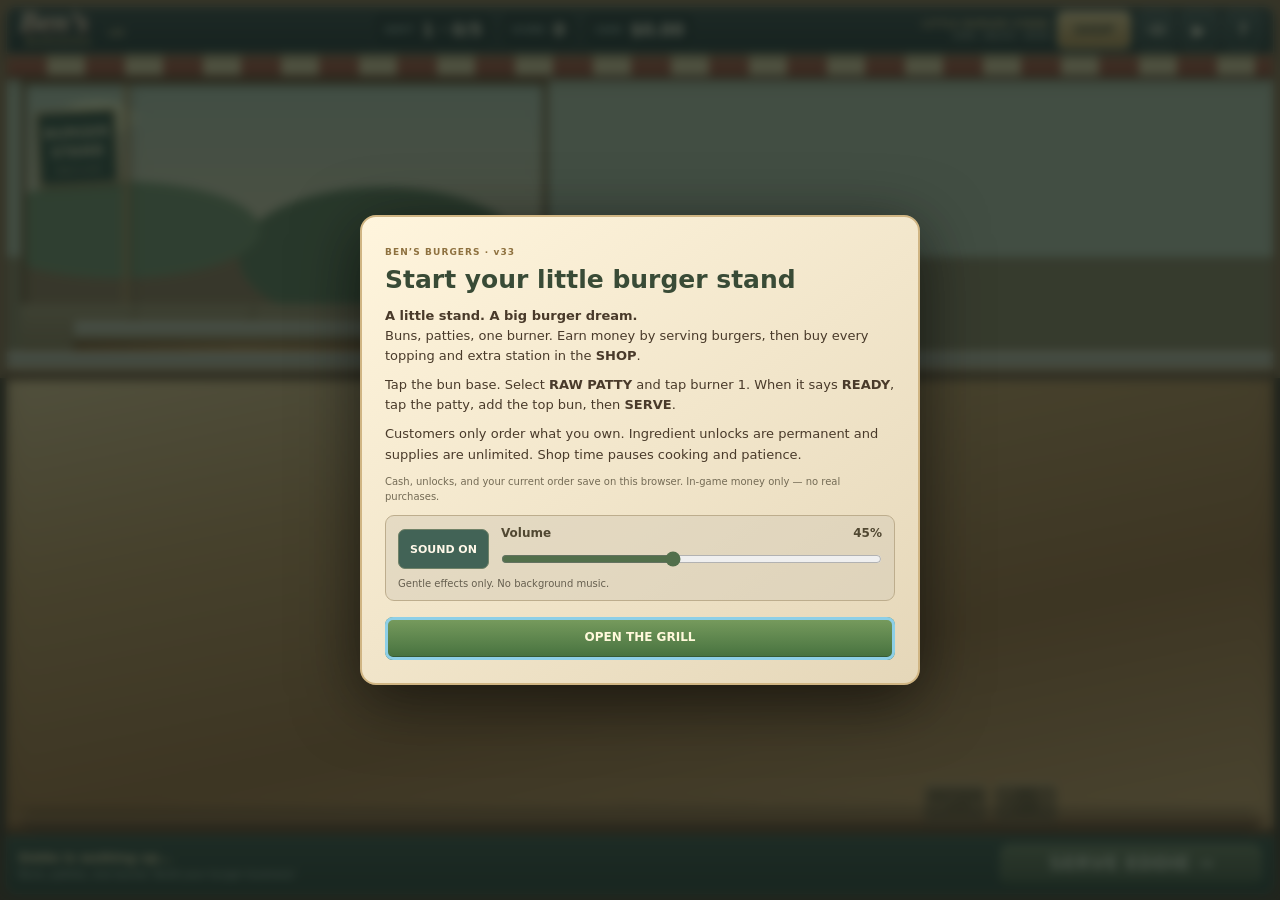
<file: index.html>
<!doctype html>
<html lang="en">
<head>
<meta charset="utf-8">
<meta name="viewport" content="width=device-width,initial-scale=1,viewport-fit=cover">
<meta name="theme-color" content="#242829">
<meta name="apple-mobile-web-app-capable" content="yes">
<title>Ben’s Burgers · 33</title>

<script src="v28-art.js?v=28.0" defer></script>
<script src="v32-art.js?v=32.0" defer></script>
<script src="v32-customers.js?v=32.0" defer></script>
<script src="v27-model.js?v=27.0" defer></script>
<script src="v28-model.js?v=28.0" defer></script>
<script src="v31-model.js?v=31.0" defer></script>
<script src="v32-model.js?v=32.0" defer></script>
<link rel="stylesheet" href="sound-v29.css?v=29.0">
<script src="sound-v29.js?v=29.0" defer></script>
<script src="v32-ui.js?v=32.0" defer></script>

<link rel="stylesheet" href="v32.css?v=32.0">
<link rel="stylesheet" href="v33.css?v=33.0">
</head>
<body>
<main id="app" class="app">
<header class="hud">
 <div class="brand">Ben’s <span>BURGERS</span><small>v33</small></div>
 <div class="stat"><span>SHIFT</span><b id="shift">1 · 0/5</b></div>
 <div class="stat score-stat"><span>SCORE</span><b id="score">0</b></div>
 <div class="stat"><span>CASH</span><b id="money">$0.00</b></div>
 <div class="store"><b id="storeName">CORNER STAND</b><span id="combo">GRILL · STACK · SERVE</span></div>
 <button type="button" id="shopBtn" data-action="shop">SHOP</button>
 <button type="button" id="soundBtn" aria-label="Mute sound effects" aria-pressed="true" title="Mute sound (volume in Pause)"><svg viewBox="0 0 24 24" aria-hidden="true"><path d="M4 9h4l5-4v14l-5-4H4z"/><path class="sound-waves" d="M16 8q4 4 0 8m3-11q7 7 0 14"/><path class="sound-cross" d="m16 9 6 6m0-6-6 6"/></svg></button>
 <button type="button" id="pauseBtn" data-action="pause" aria-label="Pause game">Ⅱ</button>
 <button type="button" data-action="help" aria-label="How to play">?</button>
</header>
<section id="service" class="service" aria-label="Customer and order">
 <div id="customerStage" class="customer-stage"><div class="stand-window" aria-hidden="true"></div><div class="stand-menu" aria-hidden="true"><b>BURGER<br>STAND</b><small>Made to order</small></div><div class="stand-floor" aria-hidden="true"></div><div class="customer-walker">
  <div id="customerArt" class="customer-art" role="img" aria-label="Customer at the counter"></div>
  </div><div class="name-tag"><span class="online-dot"></span><b id="personName">Lou</b></div>
 </div>
 <article class="ticket">
  <div class="ticket-top"><span id="orderNumber">ORDER 01</span><div id="orderTabs" hidden></div><span class="patience-label">PATIENCE <b id="patienceLabel">100%</b></span></div>
  <div class="ticket-main"><div class="meal-picture"><div id="orderBurger"></div><div id="orderSides"></div></div><div class="ticket-copy"><h1 id="recipeName">Hamburger</h1><div id="recipeList" class="recipe-list"></div><p id="orderExtras"></p></div></div>
  <div class="patience-track"><div id="patienceFill"></div></div>
 </article>
</section>
<section class="kitchen" aria-label="Kitchen work surfaces">
 <section class="station griddle-station"><h2><span>01</span> THE GRILL</h2><div id="grills" class="grills"></div><div class="station-note"><span id="burnerLabel">ONE LITTLE GRILL</span><button type="button" data-action="shop" class="add-equipment">+ BURNER</button></div></section>
 <section class="station prep-station"><h2><span>02</span> INGREDIENTS</h2><div id="ingredients" class="ingredients"></div></section>
 <section class="station assembly-station"><h2><span>03</span> SERVING BOARD</h2><div class="board"><div class="paper"></div><div id="builtBurger" class="built-burger"></div><div id="readySides" class="ready-sides"></div></div><div class="build-meta"><span id="buildLabel">Start with a bun base</span><button type="button" data-action="undo" aria-label="Undo last ingredient">UNDO</button></div></section>
 <section class="station sides-station"><h2><span>04</span> SIDES</h2><div class="side-stations"><button type="button" id="friesStation" data-action="fries"><span id="friesMachine" class="machine-art"></span><span id="friesLabel" class="machine-label">ADD FRYER</span><span class="station-progress"></span></button><button type="button" id="drinkStation" data-action="drink"><span id="drinkMachine" class="machine-art"></span><span id="drinkLabel" class="machine-label">ADD DRINKS</span><span class="station-progress"></span></button></div></section>
</section>
<footer class="footer"><div class="instructions"><b id="hint">Start with the bottom bun.</b><span id="status" role="status" aria-live="polite">Welcome!</span></div><button type="button" id="serveBtn" data-action="serve" aria-disabled="true">SERVE LOU →</button></footer>
</main>
<div class="modal" id="modal" role="dialog" aria-modal="true" aria-labelledby="modalTitle">
 <section class="modal-card"><span class="eyebrow">BEN’S BURGERS · v33</span><h2 id="modalTitle">Welcome to Ben’s Burgers</h2><div id="modalText"></div><section class="sound-settings" aria-label="Sound effects settings"><button type="button" id="soundToggle" aria-pressed="true">SOUND ON</button><label for="soundVolume">Volume <output id="soundVolumeValue" for="soundVolume">45%</output></label><input id="soundVolume" type="range" min="0" max="100" step="5" value="45" aria-label="Sound effects volume"><small id="soundNote">Gentle effects only. No background music.</small></section><div class="modal-actions"><button type="button" id="modalPrimary">OPEN THE GRILL</button><button type="button" id="expandBtn" hidden>EXPAND THE DINER</button></div></section>
</div>
<div id="shopModal" class="modal" role="dialog" aria-modal="true" aria-labelledby="shopTitle" hidden>
 <section class="modal-card shop-card">
  <header class="shop-header"><div><span class="eyebrow">GROW YOUR LITTLE DINER</span><h2 id="shopTitle">Upgrade shop</h2></div><button type="button" id="shopClose" aria-label="Close shop">BACK TO GAME ×</button></header>
  <div class="shop-wallet"><span>AVAILABLE CASH <b id="shopCash">$0.00</b></span><span>Earned in the game. No real money.</span></div>
  <p class="shop-pause">Cooking and customer patience are paused while you shop.</p>
  <div id="shopFilters" class="shop-filters" aria-label="Shop categories"></div>
  <p id="shopStatus" class="shop-feedback" role="status" aria-live="polite"></p>
  <div id="shopItems" class="shop-items"></div>
  <p class="shop-footnote">Purchases are permanent on this browser. Buns and patties are always free to use. New ingredients appear on future orders; existing tickets do not change. Clear browser data to start over.</p>
 </section>
</div>
<noscript>This game needs JavaScript enabled.</noscript>
</body>
</html>
</file>
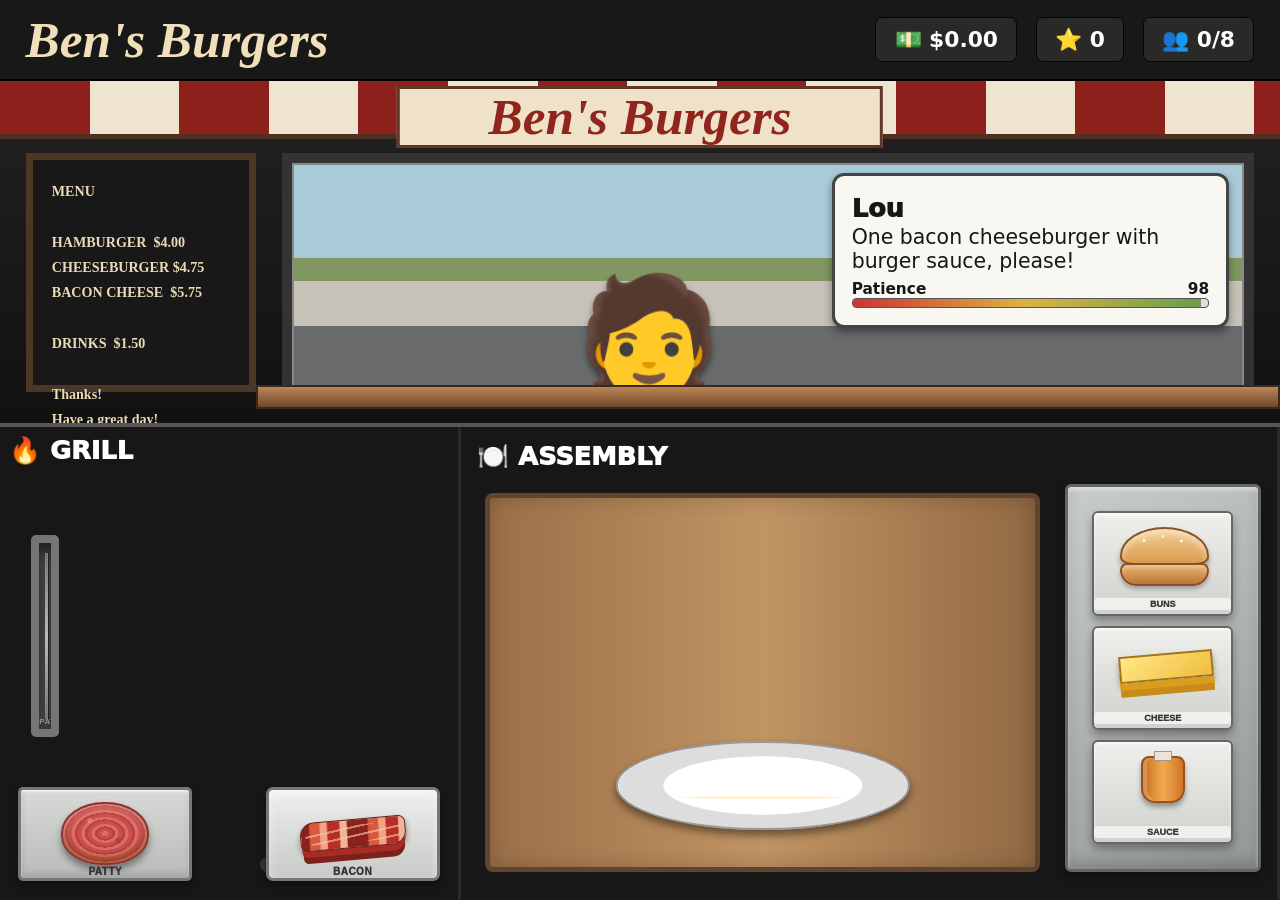
<file: index-v13.html>
<!doctype html><html><head><meta charset="utf-8"><meta name="viewport" content="width=device-width,initial-scale=1,viewport-fit=cover,user-scalable=no,maximum-scale=1"><meta name="theme-color" content="#111111"><meta name="apple-mobile-web-app-capable" content="yes"><meta name="mobile-web-app-capable" content="yes"><meta name="apple-mobile-web-app-status-bar-style" content="black-translucent"><meta name="apple-mobile-web-app-title" content="Ben's Burgers"><title>Ben's Burgers</title><link rel="stylesheet" href="style.css?v=13"><style>html,body{width:100%;height:100%;margin:0;padding:0;overflow:hidden;overscroll-behavior:none;background:#111}body{position:fixed;inset:0;-webkit-user-select:none;user-select:none;-webkit-touch-callout:none}#game{width:100vw!important;height:100dvh!important;max-width:none!important;margin:0!important;position:fixed!important;inset:0!important;padding-left:env(safe-area-inset-left);padding-right:env(safe-area-inset-right);padding-bottom:env(safe-area-inset-bottom)}@supports(height:100svh){#game{height:100svh!important}}@media(orientation:landscape){#game{height:100dvh!important}}</style></head><body><div id="rotate">📱↻<br><br>Turn your phone sideways to play<br><b>Ben's Burgers</b></div><div id="game"><div class="top"><div class="logo">Ben's Burgers</div><div class="stat">💵 $<span id="money">0.00</span></div><div class="stat">⭐ <span id="score">0</span></div><div class="stat">👥 <span id="served">0</span>/8</div></div><div class="scene"><div class="awning"></div><div class="sign">Ben's Burgers</div><div class="menu">MENU<br><br>HAMBURGER&nbsp; $4.00<br>CHEESEBURGER $4.75<br>BACON CHEESE&nbsp; $5.75<br><br>DRINKS&nbsp; $1.50<br><br>Thanks!<br>Have a great day!</div><div class="window"></div><div class="customer" id="cust" role="button" aria-label="Serve customer">🧑</div><div class="counterledge"></div><div class="bubble"><div class="name" id="name">Lou</div><div class="order" id="order">One cheeseburger, please!</div><div class="patrow"><span>Patience</span><span id="patnum">100</span></div><div class="pat"><div id="patbar"></div></div></div></div><div class="kitchen"><div class="station"><div class="label">🔥 GRILL</div><button class="grill" id="grill" aria-label="Hot grill"><span id="grillPatty" class="grillPatty spritePatty" style="display:none"></span></button><button class="rawbin" id="raw" aria-label="Raw burger patty"></button><div class="lights"><i id="lraw" class="light red"></i><i id="lcook" class="light yellow"></i><i id="lready" class="light green"></i></div></div><div class="station prepStation"><div class="label">🍽️ ASSEMBLY</div><div class="board"><div class="plate"></div><button id="plateBun" class="plateBun" aria-label="Bottom bun on plate"></button><div id="layers"></div></div><div class="foodShelf"><button class="foodItem" id="bun" aria-label="Bun"><span class="foodLabel">BUNS</span></button><button class="foodItem" id="cheese" aria-label="Cheese"><span class="foodLabel">CHEESE</span></button></div></div></div><div class="msg" id="msg"></div></div><script src="game.js?v=10"></script><script src="upgrade-v13.js?v=13"></script></body></html>
</file>
<file: sound-v29.css>
/* Audio controls stay compact; volume lives in the existing pause/help dialog. */
#soundBtn{display:grid;place-items:center;flex:0 0 34px;min-width:30px;padding:3px 6px}
#soundBtn svg{width:20px;height:20px;fill:none;stroke:currentColor;stroke-width:1.8;stroke-linecap:round;stroke-linejoin:round}
#soundBtn .sound-cross{display:none}
#soundBtn[data-muted=true]{color:#aab7b9}
#soundBtn[data-muted=true] .sound-cross{display:block}
#soundBtn[data-muted=true] .sound-waves{display:none}
.sound-settings{display:grid;grid-template-columns:auto 1fr;gap:5px 12px;align-items:center;padding:10px 12px;margin-top:10px;background:#d8cfba88;border:1px solid #bdad8d;border-radius:9px}
.sound-settings>button{grid-row:1/3;min-height:40px;padding:7px 11px;border:1px solid #708268;border-radius:7px;background:#426356;color:#fff8e9;font-size:11px;font-weight:900}
.sound-settings>button[aria-pressed=false]{background:#59615d}
.sound-settings label{display:flex;justify-content:space-between;font-size:12px;font-weight:700;color:#514832}
.sound-settings input{width:100%;height:28px;min-width:0;margin:0;accent-color:#526f4b;cursor:pointer;touch-action:pan-y}
.sound-settings small{grid-column:1/-1;color:#665f4f;font-size:10px;line-height:1.25}
@media(max-width:450px) and (orientation:portrait){.hud{gap:4px;padding:3px 6px}.brand{min-width:65px;font-size:20px}.brand>small{display:none!important}.hud .stat{padding:2px 4px}.hud .stat>b{font-size:12px}.hud .stat>span{font-size:7px}.hud>button{min-width:27px}#soundBtn{flex-basis:29px;min-width:27px;padding:2px}#soundBtn svg{width:18px;height:18px}#shopBtn{min-width:39px;padding:2px 5px;font-size:9px}}
@media(max-height:380px) and (orientation:landscape){.sound-settings{padding:6px 9px;margin-top:6px;gap:3px 9px}.sound-settings>button{min-height:32px}.sound-settings small{font-size:9px}.sound-settings input{height:24px}#soundBtn{flex-basis:30px}}
</file>
<file: v32.css>
/* A small, illustrated burger stand. One stylesheet, not a stack of layout hotfixes. */
*{box-sizing:border-box}html,body{margin:0;width:100%;min-height:100%;background:#251d18;color:#fff4dc;font-family:'Trebuchet MS',system-ui,sans-serif}html{-webkit-text-size-adjust:100%}body{overflow:hidden}button{font:inherit;color:inherit;cursor:pointer;touch-action:manipulation;-webkit-tap-highlight-color:transparent}button>*{pointer-events:none}button:focus-visible{outline:3px solid #8dcfe7;outline-offset:-3px}button:active{filter:brightness(1.12)}svg{display:block;overflow:visible}.food-art>svg,.built-burger>svg,#orderBurger>svg,.chip-food>svg,.side-icon>svg,.ready-sides>span>svg,.machine-art>svg,.shop-art>svg,.counter-cash>svg{width:100%;height:100%}svg svg{overflow:hidden}[hidden]{display:none!important}h1,h2,p{margin:0}
.app{--gap:7px;width:100%;height:var(--app-height,100dvh);padding:max(6px,var(--safe-top,env(safe-area-inset-top))) max(7px,var(--safe-right,env(safe-area-inset-right))) max(6px,var(--safe-bottom,env(safe-area-inset-bottom))) max(7px,var(--safe-left,env(safe-area-inset-left)));display:grid;grid-template-rows:48px minmax(0,.43fr) minmax(0,.57fr) 54px;gap:var(--gap);background:radial-gradient(ellipse at 20% 0,#bd926b 0,transparent 55%),repeating-linear-gradient(89deg,#fff1 0 1px,transparent 2px 60px),linear-gradient(#805a39,#5c3924 60%,#402b20);isolation:isolate}
.hud{display:flex;align-items:center;gap:8px;min-width:0;padding:4px 12px;background:linear-gradient(#303d3e,#19292c);border:1px solid #b7a582;border-radius:11px;box-shadow:0 4px 8px #130d0980;z-index:5}.brand{flex:1;min-width:90px;font:italic 700 30px/.75 Georgia;color:#ffefd0;text-shadow:1px 2px #89372d;white-space:nowrap}.brand>span{display:block;font:900 9px/1.7 system-ui;letter-spacing:.3em;margin:3px 0 0 7px;color:#dfb76d;text-shadow:none}.brand>small{font:700 8px system-ui;position:absolute;left:108px;top:29px;color:#e2c78c;text-shadow:none}.stat{background:#172528aa;border:1px solid #8b958850;border-radius:7px;padding:5px 10px;display:flex;align-items:center;gap:8px;align-self:stretch;white-space:nowrap}.stat span{font:800 8px system-ui;letter-spacing:.08em;color:#b8cbc2}.stat b{font:800 17px system-ui}.store{display:flex;flex-direction:column;gap:3px;flex:1;text-align:right;font:800 9px system-ui;color:#eccb87;letter-spacing:.07em}.store span{font:500 8px system-ui;color:#d2d4be;letter-spacing:0}.hud>button{align-self:stretch;border:1px solid #899691;border-radius:7px;background:linear-gradient(#415353,#243536);min-width:36px;padding:3px 8px;font-weight:900;font-size:17px}#shopBtn{background:linear-gradient(#f2d292,#b98c49);color:#2b3029;box-shadow:inset 0 1px #fff9;border-color:#f8dfab;font-size:12px;letter-spacing:.04em;padding:3px 16px}
/* The awning and exterior belong to a stand, not the late-game diner. */
.service{position:relative;display:grid;grid-template-columns:minmax(0,.43fr) minmax(0,.57fr);gap:12px;min-height:0;min-width:0;padding:25px 14px 10px;background:radial-gradient(ellipse at 28% 15%,#fff4ca50,transparent 45%),linear-gradient(90deg,#b79a76,#aa8a62);border:3px solid #513d28;border-bottom-width:9px;border-radius:7px 7px 0 0;box-shadow:inset 0 4px 10px #44281980,0 4px 0 #c69c63;overflow:hidden}.service:before{content:'';position:absolute;left:0;right:0;top:0;height:22px;background:repeating-linear-gradient(90deg,#a94634 0 40px,#f1ddac 40px 78px);box-shadow:inset 0 7px 7px #ffdc8c55,inset 0 -4px 4px #633b2160,0 5px 9px #533b2355;border-bottom:3px solid #693c25;z-index:7}.service:after{content:'';position:absolute;left:0;right:0;bottom:0;height:11px;background:linear-gradient(#fff1cf,#b4b5a5 43%,#6e776e 50%,#d6d2b9 62%,#656453);box-shadow:0 -2px 4px #593b2244;z-index:7;pointer-events:none}.customer-stage{position:relative;min-width:0;min-height:0;overflow:hidden;isolation:isolate}.stand-window{position:absolute;left:0;top:0;bottom:10%;width:100%;border:5px solid #6d4d2e;background:radial-gradient(ellipse at 14% 14%,#edf3c7 0 5%,transparent 7%),radial-gradient(ellipse at 18% 60%,#75926b 0 23%,transparent 24%),radial-gradient(ellipse at 69% 71%,#5b7755 0 28%,transparent 29%),linear-gradient(#b6c8b3,#d7cfad 56%,#917555 57%);box-shadow:inset 0 3px 6px #4c4f3550,0 1px #e5cb92}.stand-window:before{content:'';position:absolute;top:0;bottom:0;left:19%;width:5px;background:linear-gradient(90deg,#ad8551,#dbb374,#5b3c23);box-shadow:4px 0 9px #49322144}.stand-menu{position:absolute;left:3%;top:11%;border:3px solid #cda469;padding:9px 5px;background:#28453b;transform:rotate(-3deg);text-align:center;box-shadow:0 3px 5px #27190a60;z-index:1}.stand-menu b{font:800 clamp(9px,1.05vw,16px)/1.1 system-ui;letter-spacing:.04em;color:#efdfb8}.stand-menu small{display:block;font:italic 8px Georgia;margin-top:5px;color:#dbc69a}.stand-floor{position:absolute;left:0;right:0;bottom:0;height:20%;background:repeating-linear-gradient(100deg,#d6c49933 0 21%,#8d694722 21% 22%),linear-gradient(#9d8b68,#77603d)}.customer-walker{position:absolute;z-index:3;will-change:transform;transform-origin:50% 100%}.customer-art{width:100%;height:100%;overflow:visible}.customer-rig{width:100%;height:100%;overflow:visible}.customer-counter{position:absolute;bottom:0;z-index:4;left:0;right:0;background:repeating-linear-gradient(90deg,#47341d1a 0 2px,transparent 3px 49px),linear-gradient(95deg,#8b5c2f,#b78247 35%,#8a572b);border-top:9px solid #d8c8a3;box-shadow:inset 0 3px #655d45,inset 0 8px 12px #6442214d,0 -2px 6px #623c2560;pointer-events:none}.customer-counter:before{content:'';position:absolute;left:0;right:0;top:-15px;height:8px;background:linear-gradient(#ede4cc,#a4aaa0 80%,#60665b);border-top:1px solid #ffffe0;transform:skewX(-9deg)}.name-tag{position:absolute;z-index:6;bottom:10px;left:57%;transform:translateX(-50%);border:1px solid #b9c8a280;background:#23453bdd;border-radius:20px;padding:4px 12px;display:flex;align-items:center;gap:5px;font-size:11px;white-space:nowrap;box-shadow:0 2px 4px #41271640}.online-dot{width:5px;height:5px;border-radius:50%;background:#cbe2a3}.customer-foreground{position:absolute;z-index:6;pointer-events:none}.counter-cash{position:absolute;z-index:7;pointer-events:none;width:42px;height:22px;filter:drop-shadow(0 2px 1px #27392680)}.counter-cash b{position:absolute;top:-17px;width:80px;left:-19px;text-align:center;font:bold 11px system-ui;color:#f6f5bd;text-shadow:0 1px 3px #294128}
.ticket{position:relative;min-width:0;min-height:0;display:grid;grid-template-rows:18px minmax(0,1fr) 5px;gap:5px;padding:9px 12px 8px;border:2px solid #ccb083;border-radius:13px;background:linear-gradient(125deg,#fffdf1,#f3e7c8);color:#49382a;box-shadow:0 4px 0 #957348,0 7px 12px #523b2355;transition:opacity .25s,transform .25s}.ticket:before{content:'';position:absolute;left:-12px;top:50%;border-right:12px solid #fbf4df;border-top:10px solid transparent;border-bottom:10px solid transparent}.ticket-top{display:flex;justify-content:space-between;gap:5px;align-items:center;font:800 8px system-ui;letter-spacing:.06em;color:#7f684a}.patience-label{white-space:nowrap}.ticket-main{display:grid;grid-template-columns:minmax(0,.43fr) minmax(0,.57fr);gap:10px;align-items:center;min-height:0}.meal-picture{min-height:0;height:100%;width:100%;display:flex;align-items:center;justify-content:center}.meal-picture>#orderBurger{height:100%;width:70%;min-width:0;filter:drop-shadow(0 3px 2px #ac7a4130)}#orderSides{width:30%;display:flex;align-items:flex-end;height:85%;padding-bottom:8%}.side-icon{display:block;flex:1;min-width:0;height:80%}.ticket-copy{min-width:0}.ticket-copy h1{font-size:clamp(13px,1.45vw,23px);line-height:1.1;margin-bottom:6px}.recipe-list{display:flex;gap:3px;flex-wrap:wrap}.recipe-chip{display:inline-flex;align-items:center;gap:4px;border:1px solid #d6c4a4;border-radius:5px;background:#ecdfbd50;padding:2px 5px;font-size:clamp(8px,.78vw,12px);white-space:nowrap}.chip-food{display:inline-block;width:25px;height:18px}.recipe-chip.added{background:#cbdcab;border-color:#b2c78f;color:#44623d}.ticket-copy p{font-size:clamp(8px,.9vw,12px);color:#8b613b;font-weight:700;margin-top:6px}.patience-track{height:5px;background:#c8b895;border-radius:8px;overflow:hidden}.patience-track>div{height:100%;border-radius:inherit}#orderTabs{display:flex;gap:3px}#orderTabs>button{border:1px solid #bda582;color:#644928;background:#e8d8b1;border-radius:4px;padding:3px 5px;font-size:9px}#orderTabs>button.chosen{background:#42704c;color:#fff6d8}.service.arriving .ticket{opacity:0;transform:translateX(8px)}.service.departing .ticket{opacity:.5}.walking .name-tag,.departing .name-tag{opacity:0}
/* Equipment: food, griddle and working surface remain independent interactive layers. */
.kitchen{display:grid;grid-template-columns:minmax(0,.31fr) minmax(0,.40fr) minmax(0,.29fr);grid-template-rows:minmax(0,1fr) 47px;gap:7px;min-width:0;min-height:0;padding:6px 7px 10px;border:2px solid #d5c098;border-bottom:7px solid #72451e;border-radius:6px;background:repeating-linear-gradient(2deg,#fff1 0 1px,transparent 2px 10px),linear-gradient(110deg,#c69958,#b17838 56%,#e1b778);box-shadow:inset 0 2px #f7dfab,0 4px 8px #301a1260}.station{position:relative;display:grid;grid-template-rows:24px minmax(0,1fr);min-width:0;min-height:0;border:1px solid #c7c8b4;border-radius:7px;background:linear-gradient(130deg,#aaa99a,#5b6662);box-shadow:inset 0 1px #eeebd2,0 3px #5b6157;overflow:hidden}.station h2{display:flex;align-items:center;gap:6px;background:linear-gradient(#3e5051,#263c3e);color:#faefd2;font-size:clamp(8px,.95vw,13px);letter-spacing:.08em;padding:4px 8px;border-bottom:1px solid #788d7e;white-space:nowrap}.station h2>span{color:#e6bc73;font-size:8px}.griddle-station{grid-column:1;grid-row:1/3;grid-template-rows:24px minmax(0,1fr) 28px}.grills{position:relative;display:grid;grid-template-columns:repeat(2,minmax(0,1fr));grid-template-rows:repeat(2,minmax(0,1fr));gap:4px;min-height:0;margin:3px;background:linear-gradient(160deg,#37332f,#2b2d29);isolation:isolate;padding:12% 5% 12%;border-radius:5px;border:1px solid #595c52;box-shadow:inset 0 0 6px #000}.grills:before{content:'';position:absolute;inset:0;z-index:-1;background-image:var(--grill-image);background-size:100% 100%;background-repeat:no-repeat}.grills[data-count="1"]{grid-template-columns:1fr;grid-template-rows:1fr}.grills[data-count="2"]{grid-template-columns:1fr 1fr;grid-template-rows:1fr}.grill{position:relative;min-width:0;min-height:0;padding:0;border:1px solid #e0c78814;background:transparent;border-radius:7px;display:block}.grill[data-stage=locked]{display:none}.grill-art{position:absolute;inset:0 4% 19%;filter:drop-shadow(0 4px 3px #0009)}.grill-status{position:absolute;bottom:8px;left:2px;right:2px;text-align:center;font:900 clamp(7px,.82vw,12px)/1 system-ui;text-shadow:0 2px 2px #000;color:#fff0c8;white-space:nowrap}.progress{position:absolute;bottom:2px;height:4px;background:#182525c0;left:6px;right:6px;border:1px solid #77807199;border-radius:7px;overflow:hidden}.progress i{height:100%;background:#e0b757;display:block}.grill.place{box-shadow:inset 0 0 0 2px #78c3d2;background:#81bec329}.grill[data-stage=ready]{box-shadow:inset 0 0 0 2px #a7ce70,0 0 8px #91c85666}.grill[data-stage=ready] .grill-status{color:#d7f794}.grill[data-stage=ready] .progress i{background:#98c965}.grill[data-stage=burned] .grill-status{color:#ffae89}.grill[data-stage=burned]{border-color:#c56040}.grill[data-stage=cooking] .grill-art:after{content:'';position:absolute;left:45%;top:20%;width:18%;height:45%;border-radius:50%;background:linear-gradient(transparent,#ffffed40,transparent);filter:blur(5px);animation:steam 1.7s ease-out infinite}.station-note{display:flex;justify-content:space-between;align-items:center;padding:2px 6px;font:700 7px system-ui;letter-spacing:.03em;background:#304345;color:#dce2cc;gap:2px}.add-equipment{border:1px solid #bda273;border-radius:4px;background:#d6ba7f;color:#363529;font:900 8px system-ui;padding:4px 6px;min-height:22px}.prep-station{grid-column:2;grid-row:1}.ingredients{display:grid;grid-template-columns:repeat(var(--cols,3),minmax(0,1fr));grid-template-rows:repeat(var(--rows,1),minmax(0,1fr));align-content:stretch;gap:7px;padding:8px;background:linear-gradient(145deg,#d9d9c6,#838f84 35%,#a1a99a 65%,#56685f);min-height:0}.ingredients>button{min-width:0;min-height:0;position:relative;padding:0;background:linear-gradient(125deg,#b7bca9,#dce0c9 9%,#546252 11%,#22372b 21%,#30472e 65%,#788372 94%,#cbd0b6 96%);border:2px solid #d4d4bb;border-radius:8px;box-shadow:inset 0 5px 8px #122317b3,0 3px #465448;overflow:hidden}.ingredients>button:before{content:'';position:absolute;left:9%;right:9%;top:12%;bottom:24%;border-radius:5px;background:linear-gradient(#e0d6b100,#e3e4bd20);box-shadow:inset 2px 0 4px #26322140;transform:perspective(150px) rotateX(16deg)}.food-art{position:absolute;inset:9% 3% 25%;filter:drop-shadow(1px 5px 3px #1322138c)}.tray-label{position:absolute;bottom:3px;left:3px;right:3px;background:linear-gradient(#304344,#182d2f);border:1px solid #92a08c90;border-radius:5px;padding:4px 1px;text-align:center;font:900 clamp(7px,.8vw,12px)/1.1 system-ui;white-space:normal;min-height:19px}.ingredients>button.suggested{border-color:#f9d886;box-shadow:inset 0 0 0 1px #f9d886,0 3px #665522,0 0 9px #ffe4a860}.ingredients>button.selected{border-color:#8cdeea;box-shadow:0 0 8px #8cdeea88}.ingredients>button.selected .tray-label{background:#2d6471}.assembly-station{grid-column:3;grid-row:1/3;grid-template-rows:24px minmax(0,1fr) 26px;background:#b48147;border-color:#edcc93}.board{min-height:0;position:relative;margin:6px;border-radius:6px;background:repeating-linear-gradient(4deg,#76421518 0 1px,transparent 1px 9px),linear-gradient(125deg,#e9c17d,#c28e4a 50%,#e5b66e);border:2px solid #eac786;border-bottom:5px solid #9b642e;border-radius:6px;box-shadow:inset 0 2px #ffe7b3,0 3px 5px #55361f66;overflow:hidden}.paper{position:absolute;inset:43% 7% 8%;background:conic-gradient(#f4e7c7 25%,#cb6650 0 50%,#f4e7c7 0 75%,#cb6650 0) 0 0/20px 20px;border:1px solid #f6e4bf;transform:perspective(400px) rotateX(21deg) rotate(-3deg);box-shadow:0 3px 4px #56322170}.built-burger{position:absolute;inset:0 2% 7%;filter:drop-shadow(0 3px 2px #68411c30)}.ready-sides{position:absolute;right:1%;bottom:7%;width:37%;height:47%;display:flex;align-items:flex-end}.ready-sides>span{width:50%;height:100%}.build-meta{display:flex;gap:4px;align-items:center;justify-content:space-between;padding:2px 6px;background:#59452f;color:#f5deb0;font-size:8px}.build-meta button{border:1px solid #acb39c;border-radius:4px;background:#3a5149;font-size:8px;padding:3px 7px;min-height:22px}.sides-station{grid-column:2;grid-row:2;border:0;background:transparent;box-shadow:none;display:block;overflow:visible}.sides-station>h2{display:none}.side-stations{display:flex;height:100%;gap:7px}.side-stations>button{flex:1;position:relative;min-width:0;display:flex;align-items:center;justify-content:center;gap:5px;border:1px solid #c3c4ab;border-bottom:3px solid #47584b;border-radius:6px;background:linear-gradient(140deg,#a9afa0,#5a6d62);padding:2px 5px}.machine-art{width:42px;height:100%;flex:none}.machine-label{font:800 8px/1.1 system-ui;text-align:center;color:#fff0c9}.side-stations>button[data-state=locked]{border:1px dashed #d4b982;background:#634b3299;color:#ebd7aa}.side-stations>button[data-state=locked] .machine-art{display:none}.side-stations>button[data-state=locked]:before{content:'+';font:300 19px system-ui;color:#efcf94}.side-stations>button[data-state=ready]{background:linear-gradient(#799660,#3f6846);border-color:#bedd8c}.station-progress{position:absolute;left:3px;bottom:2px;height:2px;width:var(--fill,0);max-width:calc(100% - 6px);background:#bde89e}
.footer{min-width:0;min-height:0;display:flex;align-items:center;gap:9px;padding:5px 7px;border-radius:8px;background:linear-gradient(#334b46,#213730);border:1px solid #a1ab8c;box-shadow:0 3px #263426,0 5px 8px #30261660;z-index:10}.instructions{flex:1;min-width:0;display:flex;flex-direction:column;gap:4px}.instructions>b{font-size:clamp(9px,1vw,14px);line-height:1.2;color:#f5dfac}.instructions>span{font-size:clamp(8px,.8vw,11px);line-height:1.1;color:#bed0be}.instructions>span.error{color:#ffbd98}#serveBtn{align-self:stretch;width:clamp(130px,23%,260px);flex:none;background:linear-gradient(#657556,#42533d);border:1px solid #99a176;border-bottom:4px solid #31452f;border-radius:8px;font:900 clamp(11px,1.5vw,20px) system-ui;color:#dae0c7;text-shadow:0 1px #273d2e;box-shadow:inset 0 1px #d8e1ad66}#serveBtn.ready{background:linear-gradient(#a6c967,#579140);color:#fffce1;border-color:#d8e993;box-shadow:inset 0 1px #f3ffd0,0 0 11px #b5d26844}
/* The same gameplay can grow beyond the starter stand. */
.app[data-tier="2"] .service,.app[data-tier="3"] .service{background:linear-gradient(#b29569,#65503d);border-color:#a8926b}.app[data-tier="2"] .service:before,.app[data-tier="3"] .service:before{background:radial-gradient(ellipse,#ffdda9,transparent 15%) 0 0/100px 40px,linear-gradient(#533324,#a17041)}.app[data-tier="2"] .kitchen,.app[data-tier="3"] .kitchen{background:linear-gradient(140deg,#cecfbd,#8f9c91 45%,#c3c9b6);border-color:#c8cbb6;border-bottom-color:#607468}
.modal{position:fixed;inset:0;z-index:100;display:grid;place-items:center;padding:12px;background:#16221cba;backdrop-filter:blur(5px);overflow:auto}.modal-card{width:min(560px,100%);max-height:calc(var(--app-height,100dvh) - 24px);overflow:auto;background:linear-gradient(145deg,#fff5dd,#e5d7b9);color:#493a2a;border:2px solid #d0b583;border-radius:16px;padding:23px;box-shadow:0 15px 65px #0009}.eyebrow{font:800 9px system-ui;letter-spacing:.12em;color:#8e713f}.modal-card h2{font:800 25px/1.12 system-ui;color:#394b36;margin:7px 0 12px}.modal-card p{font:13px/1.55 system-ui;margin:9px 0}.modal-actions{display:flex;gap:8px;flex-wrap:wrap;margin-top:16px}.modal-actions button{flex:1;padding:12px 16px;border:1px solid #789264;border-bottom:4px solid #355a36;border-radius:8px;background:linear-gradient(#789c5e,#487340);color:#fff9db;font:900 12px system-ui;min-height:42px}.modal-actions button+button{background:linear-gradient(#e0c084,#b38c4e);color:#453822;border-color:#b88e4d}.save-note{font-size:10px!important;color:#746b55}.shop-card{width:min(820px,100%);height:calc(var(--app-height,100dvh) - 28px);display:flex;flex-direction:column;gap:9px;overflow:hidden;padding:16px}.shop-header{display:flex;align-items:center;justify-content:space-between;gap:8px;flex:none}.shop-header h2{margin:3px 0;font-size:25px}.shop-header>button{padding:9px;border:1px solid #7c9682;border-radius:8px;background:#35564b;color:#fff7d9;font:900 10px system-ui;min-height:36px}.shop-wallet{flex:none;display:flex;gap:10px;align-items:center;justify-content:space-between;padding:8px 12px;border-radius:8px;background:#344c40;color:#f6dfb0;font:800 10px system-ui}.shop-wallet b{font-size:20px;margin-left:7px}.shop-pause,.shop-feedback,.shop-footnote{margin:0!important;flex:none;font-size:11px!important;line-height:1.2!important}.shop-footnote{font-size:9px!important}.shop-filters{display:flex;flex:none;gap:4px;flex-wrap:wrap}.shop-filters>button{min-height:32px;padding:6px 10px;border:1px solid #b79e6c;background:#e5d7b3;color:#625239;border-radius:6px;font:800 11px system-ui}.shop-filters>button[aria-pressed=true]{background:#557749;color:#fff4d6}.shop-items{display:grid;grid-template-columns:1fr 1fr;gap:8px;overflow-y:auto;min-height:0;overscroll-behavior:contain;padding:3px;align-content:start}.shop-item{display:grid;grid-template-columns:62px minmax(0,1fr);gap:6px 10px;padding:11px;border:1px solid #bdaf8d;background:#fff8e7;border-radius:9px;min-width:0}.shop-art{grid-row:1/3;height:72px;width:62px;display:grid;place-items:center;align-self:center}.shop-copy small{font:800 8px system-ui;color:#9b845b;letter-spacing:.05em}.shop-copy h3{margin:2px 0;font-size:15px;color:#3a4932}.shop-copy p{font-size:11px;margin:4px 0;line-height:1.2}.purchase-reason{font-size:10px;color:#80765d}.shop-item>button{grid-column:2;min-height:33px;border-radius:6px;background:linear-gradient(#87a766,#577f40);color:#fffce5;border:1px solid #6f8d50;font:900 12px system-ui;padding:6px}.shop-item>button:disabled{background:#ddd8c8;color:#858171;border-color:#c8bea2}.shop-item.owned{background:#eef0dc}.equipment-icon{font-size:37px;color:#697d5b}
.paused *{animation-play-state:paused!important}@keyframes steam{from{transform:translateY(10px);opacity:0}35%{opacity:.55}to{transform:translateY(-16px);opacity:0}}
@media(orientation:portrait){body{overflow:auto}.app{height:max(784px,var(--app-height,100dvh));min-height:784px;grid-template-rows:48px minmax(0,.31fr) minmax(0,.69fr) 60px;--gap:8px}.hud{padding:4px 6px;gap:4px}.brand{font-size:23px;min-width:72px}.brand>span{font-size:7px}.brand>small{display:none}.stat{flex-direction:column;justify-content:center;gap:0;padding:3px 5px}.stat b{font-size:12px}.stat span{font-size:7px}.score-stat,.store{display:none}.hud>button{min-width:29px;font-size:15px;padding:2px 5px}#shopBtn{min-width:42px;padding:3px 7px;font-size:10px}#soundBtn{flex-basis:29px;min-width:29px;padding:2px}.service{grid-template-columns:minmax(0,.43fr) minmax(0,.57fr);gap:7px;padding:27px 6px 9px}.ticket{padding:7px 7px 6px;grid-template-rows:15px minmax(0,1fr) 5px;gap:3px}.ticket-top{font-size:6px}.ticket-main{grid-template-columns:1fr;grid-template-rows:minmax(0,1fr) auto;gap:3px}.meal-picture{height:88px;max-height:100%;max-width:158px;justify-self:center}.meal-picture>#orderBurger{width:76%;height:100%}#orderSides{width:24%;height:82%}.ticket-copy h1{font-size:14px;margin-bottom:4px}.recipe-chip{font-size:7px;padding:1px 3px;gap:2px}.chip-food{width:18px;height:13px}.ticket-copy p{font-size:8px;margin-top:4px}.kitchen{grid-template-columns:minmax(0,1fr) minmax(0,1fr);grid-template-rows:196px minmax(0,1fr) 43px;padding:5px 5px 9px;gap:6px}.griddle-station{grid-column:1;grid-row:1;grid-template-rows:22px minmax(0,1fr) 25px}.assembly-station{grid-column:2;grid-row:1;grid-template-rows:22px minmax(0,1fr) 25px}.prep-station{grid-column:1/3;grid-row:2;grid-template-rows:22px minmax(0,1fr)}.sides-station{grid-column:1/3;grid-row:3}.station h2{font-size:9px;padding:3px 6px;gap:3px}.ingredients{gap:6px;padding:6px}.tray-label{font-size:8px;padding:3px}.food-art{inset:3% 3% 22%}.ingredients[data-count="3"] .food-art{inset:1% 4% 23%}.board{margin:4px}.grill-status{font-size:8px}.machine-label{font-size:9px}.footer{position:sticky;bottom:max(3px,env(safe-area-inset-bottom));min-height:56px;height:60px}.instructions>b{font-size:10px}.instructions>span{font-size:8px}#serveBtn{width:125px;font-size:12px}.shop-items{grid-template-columns:1fr}.shop-card{padding:12px;gap:7px}.shop-wallet{flex-wrap:wrap;font-size:9px}.shop-filters>button{font-size:10px;padding:5px 6px}.shop-item{grid-template-columns:57px minmax(0,1fr) 77px;align-items:center}.shop-art{grid-row:1;width:57px;height:60px}.shop-item>button{grid-column:3;grid-row:1;font-size:11px;min-height:39px}.shop-header h2{font-size:22px}.shop-copy h3{font-size:13px}#orderTabs{position:absolute;top:-20px;left:0;right:0}#orderTabs>button{font-size:7px;padding:2px 3px}.sound-settings{padding:8px;margin-top:8px}}
@media(orientation:landscape) and (max-height:440px){.app{grid-template-rows:36px minmax(0,.47fr) minmax(0,.53fr) 43px;--gap:4px;padding-top:3px;padding-bottom:max(3px,var(--safe-bottom,env(safe-area-inset-bottom)))}.hud{padding:2px 7px;gap:5px}.brand{font-size:23px;min-width:75px}.brand>span{font-size:7px;margin-top:3px}.brand>small{display:none}.stat{padding:2px 6px;gap:4px}.stat b{font-size:13px}.stat span{font-size:7px}.hud>button{min-width:30px;font-size:13px}.store{display:none}#shopBtn{font-size:10px;padding:3px 10px}.service{padding:17px 8px 7px;border-width:2px;border-bottom-width:5px;grid-template-columns:.38fr .62fr;gap:9px}.service:before{height:15px}.service:after{height:7px}.stand-menu{padding:5px}.stand-menu small{display:none}.ticket{padding:5px 8px;border-radius:8px;grid-template-rows:12px minmax(0,1fr) 4px;gap:2px}.ticket-top{font-size:7px}.ticket-main{gap:4px;grid-template-columns:.34fr .66fr}.ticket-copy h1{font-size:13px;margin-bottom:3px}.recipe-chip{font-size:7px;gap:2px;padding:1px 3px}.chip-food{width:18px;height:12px}.ticket-copy p{font-size:7px;margin-top:3px}.kitchen{grid-template-rows:minmax(0,1fr) 28px;padding:3px 4px 6px;border-bottom-width:4px;gap:4px}.station h2{font-size:8px;letter-spacing:.03em;padding:2px 5px}.griddle-station{grid-template-rows:18px minmax(0,1fr) 20px}.prep-station{grid-template-rows:18px minmax(0,1fr)}.assembly-station{grid-template-rows:18px minmax(0,1fr) 20px}.station-note{font-size:6px;padding:1px 4px}.add-equipment{min-height:18px;font-size:7px;padding:2px 4px}.ingredients{padding:4px;gap:4px}.tray-label{font-size:7px;min-height:14px;padding:2px;bottom:2px;left:1px;right:1px}.food-art{inset:0 3% 23%}.grills{margin:2px;padding:7% 4% 11%}.grill-status{font-size:7px;bottom:6px}.grill-art{inset:0 3% 10%}.board{margin:3px}.build-meta{font-size:7px;padding:1px 4px}.build-meta button{min-height:17px;padding:1px 5px;font-size:7px}.machine-art{width:28px}.machine-label{font-size:7px}.footer{padding:3px 6px;gap:6px}.instructions>b{font-size:9px}.instructions>span{font-size:7px}#serveBtn{font-size:12px;width:190px}.shop-card{padding:9px;gap:5px}.shop-header h2{font-size:20px}.shop-header .eyebrow,.shop-footnote{display:none}.shop-header button{min-height:28px;font-size:9px;padding:4px 8px}.shop-wallet{padding:4px 8px}.shop-wallet b{font-size:16px}.shop-filters>button{min-height:27px;font-size:9px;padding:4px 8px}.shop-item{padding:7px;grid-template-columns:42px minmax(0,1fr)}.shop-art{width:42px;height:48px}.shop-copy h3{font-size:12px}.shop-copy p{font-size:9px}.purchase-reason{font-size:8px}.shop-item>button{min-height:26px;font-size:10px;padding:3px}.modal-card{padding:13px 19px}.modal-card h2{font-size:21px;margin:5px 0 8px}.modal-card p{font-size:11px;margin:5px 0;line-height:1.3}.modal-actions{margin-top:8px}.modal-actions button{padding:7px;min-height:33px;font-size:10px}}
@media(orientation:landscape) and (max-width:740px){.stat span{display:none}.score-stat{display:none}.brand{min-width:75px}.service{grid-template-columns:.35fr .65fr}.ticket-main{grid-template-columns:.3fr .7fr}.recipe-chip{font-size:6px}.chip-food{width:14px}.ticket-copy h1{font-size:11px}.ticket-copy p{font-size:6px}.instructions>b{font-size:8px}#serveBtn{width:145px}.kitchen{grid-template-columns:.31fr .39fr .30fr}.tray-label{font-size:6px}.station h2{font-size:7px}.machine-label{font-size:6px}.build-meta>span{font-size:6px}}
@media(prefers-reduced-motion:reduce){*,*:before,*:after{animation:none!important;transition:none!important}}

.grill-backdrop{position:absolute;inset:0;z-index:-1;pointer-events:none}.grill-backdrop>svg{display:block;width:100%;height:100%}
@media(orientation:landscape) and (max-height:360px){.app{grid-template-rows:30px minmax(0,.35fr) minmax(0,.65fr) 38px}.service{padding-top:12px;padding-bottom:5px}.service:before{height:10px}.ticket{grid-template-rows:10px minmax(0,1fr) 3px;padding:3px 6px}.ticket-top{font-size:6px}.ticket-copy h1{font-size:10px}.recipe-chip{font-size:6px;padding:0 2px}.ticket-copy p{font-size:6px;margin-top:2px}.chip-food{width:13px;height:10px}.name-tag{font-size:8px;padding:2px 6px}.stand-menu{display:none}.hud{padding:1px 5px}.hud button{min-width:28px}.brand{font-size:20px}.brand>span{font-size:6px}.counter-cash b{font-size:8px;top:-10px}.footer{padding:2px 4px}#serveBtn{font-size:11px}.instructions>b{font-size:8px}.instructions>span{font-size:7px}}
@media(orientation:landscape) and (max-height:360px){.grills{padding:7px 5px 13px}}
</file>
<file: v33.css>
/* v33: one continuous roadside-stand work surface with perspective depth. */
body{background:#24302c}
.app{background:linear-gradient(#8c6a49 0 42%,#403023 42%);gap:0;grid-template-rows:48px minmax(0,.40fr) minmax(0,.60fr) 58px;padding:6px}
.hud{border-radius:10px 10px 0 0;z-index:20}
.service{border-radius:0;border:0;border-left:1px solid #755337;border-right:1px solid #755337;border-bottom:0;box-shadow:none;padding-bottom:7px;background:linear-gradient(#b8c6ad 0 65%,#8d805f 65%);overflow:hidden}
.service:after{height:16px;bottom:-1px;background:linear-gradient(#f4ead0 0 22%,#b8b9ad 23% 47%,#6f746b 48% 63%,#d7cbae 64% 100%);box-shadow:0 2px 4px #2a1d1266}
.customer-stage{z-index:2}.ticket{z-index:5}
.kitchen{position:relative;display:grid;grid-template-columns:34% 40% 26%;grid-template-rows:minmax(0,1fr) 48px;gap:0;padding:28px 18px 26px;background:linear-gradient(180deg,#7a5a3c 0 3%,transparent 3%),linear-gradient(168deg,#efcf97 0%,#c79659 31%,#a66d38 63%,#d7a568 100%);border:1px solid #6d482b;border-top:0;border-bottom:8px solid #6c3d20;border-radius:0;box-shadow:inset 0 2px #f6d9a7,inset 0 -10px 20px #5e321a44,0 8px 14px #1e140e66;overflow:visible;transform-style:preserve-3d;perspective:900px}
.kitchen:before{content:'';position:absolute;left:1.2%;right:1.2%;top:13px;bottom:20px;pointer-events:none;border-radius:9px;background:linear-gradient(174deg,#e0bc83,#bb824b 49%,#8b552f 100%);box-shadow:inset 0 2px 0 #ffebb9,inset 0 -5px 0 #70411f,0 7px 12px #351d1066;transform:perspective(900px) rotateX(4deg);transform-origin:50% 100%}
.kitchen:after{content:'';position:absolute;left:0;right:0;bottom:-12px;height:24px;pointer-events:none;background:linear-gradient(#9a6236,#6d4226 45%,#49301f);clip-path:polygon(0 0,100% 0,97% 100%,3% 100%);box-shadow:inset 0 3px #bd8650;z-index:0}
.station{position:relative;z-index:2;border:0;border-radius:0;background:none;box-shadow:none;overflow:visible;grid-template-rows:22px minmax(0,1fr)}
.station>h2{height:22px;background:none;border:0;color:#493625;text-shadow:0 1px #f7dfb2;padding:1px 9px;font-size:10px;letter-spacing:.08em}
.station>h2>span{color:#7f5c34}
.griddle-station{grid-column:1;grid-row:1/3;grid-template-rows:22px minmax(0,1fr) 31px;padding:0 8px 4px 2px;transform:perspective(850px) rotateX(2deg);transform-origin:50% 100%}
.grills{margin:0;gap:4px;padding:12% 6% 10%;border:4px solid #a6a79d;border-radius:10px;background:linear-gradient(145deg,#656a67,#282a29 18%,#171a19 80%,#5a5f59);box-shadow:inset 0 0 0 3px #232725,inset 0 7px 17px #000,0 8px 10px #4b2c1a66;transform:skewY(.7deg)}
.grill{background:radial-gradient(ellipse at 50% 65%,#d8773228,transparent 65%);border:1px solid #827a6a33;box-shadow:none}.grill-status{bottom:8px}.station-note{background:none;color:#453624;padding:3px 6px;font-size:8px;border:0}.add-equipment{background:#5e6d60!important;border-color:#9cae95!important}
.prep-station{grid-column:2;grid-row:1/3;padding:0 10px 5px;transform:perspective(850px) rotateX(3deg);transform-origin:50% 100%}
.ingredients{background:none;padding:4px 5px 6px;gap:6px;align-items:stretch}
.ingredients>button{border:3px solid #bbbcb1;border-radius:9px;background:linear-gradient(#47534e,#28332f 50%,#1f2926);box-shadow:inset 0 4px 7px #0008,inset 0 -2px #e8e6d455,0 6px 7px #4e2e1c55;transform:translateZ(0)}
.ingredients>button:before{content:'';position:absolute;inset:4px 5px 24px;border-radius:7px;background:linear-gradient(145deg,#17241f,#415047 70%,#1f2923);box-shadow:inset 0 4px 8px #0008;z-index:0}
.ingredients .food-art{z-index:1;filter:drop-shadow(0 5px 3px #0008)}.tray-label{z-index:2;left:4px;right:4px;bottom:3px;background:linear-gradient(#3f514a,#21332e);box-shadow:0 2px 3px #0007}
.assembly-station{grid-column:3;grid-row:1/3;padding:0 2px 4px 5px;grid-template-rows:22px minmax(0,1fr) 29px;transform:perspective(850px) rotateX(5deg);transform-origin:50% 100%}
.board{margin:4px 6px 9px;border:0;border-radius:8px;background:linear-gradient(145deg,#e8bb7c,#c98749 75%,#9f6337);box-shadow:inset 0 3px #ffe1a7,inset 0 -3px #794a2b,0 9px 10px #4e2c1a66;overflow:visible}
.paper{inset:45% 5% 7%;box-shadow:0 4px 5px #5d382466;transform:perspective(320px) rotateX(33deg) rotateZ(-2deg)}
.built-burger{filter:drop-shadow(0 7px 3px #4d2b1b55)}
.build-meta{background:none;color:#483420;padding:2px 7px}.build-meta>button{background:#e8d3ad;color:#493b2a;border-color:#9d7b50}
.sides-station{position:absolute;z-index:4;left:58%;right:26%;bottom:5px;height:40px;display:block;background:none}.sides-station>h2{display:none}.side-stations{display:grid;grid-template-columns:1fr 1fr;gap:7px;height:100%;background:none}.side-stations>button{border-radius:7px;border:1px solid #876f4d;background:#caa66f66;box-shadow:inset 0 1px #ffe3b5,0 4px 5px #4e2b1a55}.side-stations>button[data-state=locked] .machine-art{display:none}.side-stations>button[data-state=locked] .machine-label{position:static;display:grid;place-items:center;height:100%;background:none;border:0;color:#49361f;font-size:8px;white-space:normal}.side-stations>button[data-state=locked]:before{content:'+';position:absolute;left:10px;top:50%;transform:translateY(-50%);font-size:20px;color:#7e613d}
.footer{border-radius:0 0 10px 10px;background:linear-gradient(#31483e,#20342d);border-color:#536a5d;box-shadow:0 -2px 8px #1d271f66;padding:8px 12px}
@media(min-width:900px) and (orientation:landscape){.kitchen{padding-top:32px}.griddle-station{transform:perspective(1000px) rotateX(6deg)}.prep-station{transform:perspective(1000px) rotateX(8deg)}.assembly-station{transform:perspective(1000px) rotateX(10deg)}.ingredients>button{transform:perspective(500px) rotateX(4deg)}.board{transform:translateY(7px) scale(.97)}}
@media(orientation:portrait){body{overflow:hidden}.app{height:var(--app-height,100dvh);grid-template-rows:54px 230px minmax(0,1fr) 70px;gap:0;padding:0}.service{border-radius:0;padding-bottom:10px}.kitchen{grid-template-columns:48% 52%;grid-template-rows:52% 48%;padding:23px 8px 17px;overflow:hidden}.kitchen:before{top:9px;bottom:9px}.griddle-station{grid-column:1;grid-row:1;padding-right:4px}.assembly-station{grid-column:2;grid-row:1;padding-left:4px}.prep-station{grid-column:1/3;grid-row:2;padding:0 27% 0 2px;transform:perspective(700px) rotateX(3deg)}.sides-station{left:75%;right:1%;bottom:9px;height:43%;display:block}.ingredients{gap:4px}.ingredients>button{min-height:0}.station>h2{font-size:9px}.side-stations{grid-template-columns:1fr;grid-template-rows:1fr 1fr}.board{margin:3px 4px 7px}.footer{border-radius:0;padding-bottom:max(8px,env(safe-area-inset-bottom))}}
@media(max-height:430px) and (orientation:landscape){.app{grid-template-rows:40px minmax(0,.39fr) minmax(0,.61fr) 48px}.kitchen{padding:24px 10px 17px}.station>h2{font-size:8px;height:18px}.griddle-station,.prep-station,.assembly-station{grid-template-rows:18px minmax(0,1fr) 24px}.tray-label{font-size:7px}.sides-station{height:30px}.side-stations>button[data-state=locked] .machine-label{font-size:7px}.footer{padding:5px 10px}}
</file>
<file: style.css>
*{box-sizing:border-box;-webkit-tap-highlight-color:transparent}html,body{margin:0;width:100%;height:100%;background:#111;font-family:-apple-system,system-ui,sans-serif;overflow:hidden}
#rotate{display:none;position:fixed;inset:0;background:#171817;color:white;z-index:99;align-items:center;justify-content:center;text-align:center;padding:30px;font-size:22px;font-weight:800}
#game{position:relative;width:100vw;height:100dvh;max-width:1400px;margin:auto;background:#191a18;color:#fff;overflow:hidden}
.top{height:9%;display:flex;align-items:center;background:#171817;padding:1% 2%;gap:1.5%;border-bottom:2px solid #000}
.logo{font:italic 900 clamp(24px,4vw,52px) Georgia;color:#f0dfb8;flex:1}.stat{background:#292a28;border:1px solid #050505;border-radius:7px;padding:.7% 1.5%;font-weight:900;font-size:clamp(13px,1.7vw,23px)}
.scene{position:absolute;left:0;right:0;top:9%;height:38%;background:linear-gradient(#222,#111);overflow:hidden}
.awning{height:17%;background:repeating-linear-gradient(90deg,#8c211c 0 7%,#eee4cf 7% 14%);border-bottom:5px solid #4d3022}
.sign{position:absolute;top:1.5%;left:50%;transform:translateX(-50%);width:38%;height:18%;background:#efe2c8;border:3px solid #603726;color:#90251d;display:flex;align-items:center;justify-content:center;font:italic 900 clamp(24px,4vw,55px) Georgia;z-index:5}
.menu{position:absolute;left:2%;top:21%;width:18%;height:70%;background:#171817;border:7px solid #493728;color:#eadbb8;padding:1.5%;font:700 clamp(9px,1.1vw,15px) Georgia;line-height:1.8}
.window{position:absolute;left:22%;right:2%;top:21%;bottom:7%;background:linear-gradient(#a9cbd9 0 42%,#809761 42% 52%,#c7c2b8 52% 72%,#686a6b 72%);border:10px solid #333;box-shadow:inset 0 0 0 2px #888}
.counterledge{position:absolute;left:20%;right:0;bottom:4%;height:7%;background:linear-gradient(#bc8755,#70462c);border:2px solid #3b281e;z-index:9}
.customer{position:absolute;left:45%;bottom:5%;font-size:clamp(75px,13vh,150px);z-index:7;filter:drop-shadow(0 5px 3px #0007);transition:left .5s}
.bubble{position:absolute;right:4%;top:27%;width:31%;background:#f8f7f1;color:#171717;border:3px solid #444;border-radius:12px;padding:1.3%;z-index:10;box-shadow:0 4px 8px #0006}
.name{font-weight:950;font-size:clamp(15px,2vw,27px)}.order{font-size:clamp(12px,1.6vw,22px);margin:.5% 0 2%}.patrow{display:flex;justify-content:space-between;font-weight:850;font-size:clamp(10px,1.2vw,16px)}.pat{height:10px;background:#ddd;border:1px solid #555;border-radius:4px;overflow:hidden}#patbar{height:100%;background:linear-gradient(90deg,#c33,#dbb344,#6a9d4e)}
.kitchen{position:absolute;left:0;right:0;top:47%;bottom:0;display:grid;grid-template-columns:36% 64%;background:#161716;border-top:4px solid #555}
.station{position:relative;padding:1.7% 2%;border-right:3px solid #292929}.label{font-weight:950;font-size:clamp(15px,2vw,28px);margin-bottom:1.5%}
.grill{position:absolute;left:5%;right:5%;top:14%;height:44%;background:repeating-linear-gradient(90deg,#515452 0 18px,#292c2a 18px 24px);border:8px solid #737675;border-radius:5px;box-shadow:inset 0 7px 14px #000a;display:flex;align-items:center;justify-content:center;font-size:clamp(35px,7vw,80px)}
.rawbin{position:absolute;left:5%;bottom:5%;width:43%;height:19%;background:#d4d5d2;border:3px solid #777;border-radius:5px;display:flex;align-items:center;justify-content:center;font-size:clamp(25px,4vw,55px)}.rawbin.selected{outline:5px solid #e3bd4b}
.lights{position:absolute;right:5%;bottom:6%;width:44%;display:flex;justify-content:space-around}.light{width:15px;height:15px;border-radius:50%;background:#333}.light.on.red{background:#f34;box-shadow:0 0 12px #f34}.light.on.yellow{background:#fc3;box-shadow:0 0 12px #fc3}.light.on.green{background:#7d5;box-shadow:0 0 12px #7d5}
.board{position:absolute;left:5%;right:5%;top:15%;bottom:6%;background:linear-gradient(90deg,#9a7048,#c19463,#916943);border:5px solid #60452e;border-radius:8px;box-shadow:inset 0 0 20px #0003}
.plate{position:absolute;left:50%;bottom:10%;transform:translateX(-50%);width:54%;height:24%;border-radius:50%;background:radial-gradient(ellipse,#fff 0 48%,#ddd 49% 70%,#fafafa 71%);border:2px solid #999;box-shadow:0 5px 8px #0007}
.layer{position:absolute;left:50%;transform:translateX(-50%);width:38%;z-index:4;border:1px solid #533}.bottomBun{display:none}.patty{bottom:29%;height:8%;background:#593126;border-radius:9px}.cheese{bottom:37%;height:5%;background:#e2b435}.topBun{bottom:42%;height:13%;background:#dca554;border-radius:50px 50px 8px 8px}
.ingredients{position:absolute;left:5%;right:5%;top:3%;height:10%;display:flex;gap:3%}.ingredient{flex:1;background:#333;border:2px solid #777;border-radius:5px;color:white;font-weight:900;font-size:clamp(10px,1.2vw,17px)}
.pos{position:absolute;left:7%;top:16%;width:43%;height:34%;background:#444;border:6px solid #777;border-radius:7px;display:flex;align-items:center;justify-content:center}.screen{background:#16221e;color:#91e7af;padding:12%;font:900 clamp(16px,2vw,30px) monospace}
.ben{position:absolute;right:6%;top:13%;font-size:clamp(44px,6.5vw,88px)}.serve{position:absolute;left:7%;right:7%;bottom:5%;height:20%;background:linear-gradient(#6e9e58,#416b35);color:white;border:2px solid #182614;border-radius:8px;font-weight:950;font-size:clamp(14px,1.8vw,25px)}
.msg{position:absolute;left:50%;bottom:1%;transform:translateX(-50%);z-index:30;background:#000b;border-radius:10px;padding:.5% 2%;font-weight:900;opacity:0;transition:.2s}.msg.show{opacity:1}
@media(orientation:portrait){#rotate{display:flex}}
@media (max-height:430px) and (orientation:landscape){
  .top{height:8%}
  .scene{top:8%;height:37%}
  .kitchen{top:45%}
  .logo{font-size:clamp(20px,3.4vw,38px)}
  .stat{padding:.45% 1.2%;font-size:clamp(11px,1.4vw,18px)}
  .label{font-size:clamp(13px,1.7vw,22px)}
  .ben{font-size:clamp(38px,5.5vw,70px)}
  .serve{height:18%;bottom:4%}
}

.rawPatty{
  display:block;
  width:54%;
  aspect-ratio:1.18/1;
  border-radius:48%;
  background:
    radial-gradient(circle at 35% 32%,rgba(255,255,255,.2) 0 4%,transparent 5%),
    radial-gradient(circle at 68% 65%,rgba(90,20,20,.18) 0 5%,transparent 6%),
    repeating-radial-gradient(circle at 50% 50%,#d86c68 0 4px,#c65350 5px 8px);
  border:3px solid #8f3c39;
  box-shadow:inset 0 5px 8px rgba(255,255,255,.15),inset 0 -5px 8px rgba(80,0,0,.22),0 4px 7px rgba(0,0,0,.35);
}
.grillPatty{
  position:absolute;
  width:34%;
  aspect-ratio:1.18/1;
  border-radius:48%;
  left:50%;
  top:50%;
  transform:translate(-50%,-50%);
  border:3px solid rgba(60,30,20,.55);
  box-shadow:inset 0 4px 7px rgba(255,255,255,.10),inset 0 -5px 8px rgba(0,0,0,.25),0 5px 8px rgba(0,0,0,.45);
  transition:background .7s ease,filter .7s ease,transform .25s ease;
  z-index:3;
}
.grillPatty.raw{
  background:repeating-radial-gradient(circle at 50% 50%,#d86c68 0 4px,#c65350 5px 8px);
}
.grillPatty.cooking{
  background:repeating-radial-gradient(circle at 50% 50%,#a95b43 0 4px,#8a4834 5px 8px);
}
.grillPatty.ready{
  background:transparent;
}
.grillPatty.burned{
  background:repeating-radial-gradient(circle at 50% 50%,#30231f 0 4px,#171312 5px 8px);
  filter:brightness(.75);
}
.grill.sizzle:after{
  content:"";
  position:absolute;
  inset:0;
  background:
    radial-gradient(circle at 38% 28%,rgba(255,255,255,.35) 0 1px,transparent 2px),
    radial-gradient(circle at 63% 57%,rgba(255,255,255,.28) 0 1px,transparent 2px),
    radial-gradient(circle at 47% 72%,rgba(255,255,255,.22) 0 1px,transparent 2px);
  animation:sizzle .45s infinite alternate;
  pointer-events:none;
}
@keyframes sizzle{from{opacity:.25}to{opacity:.8}}


.plateBun{
  position:absolute;
  left:50%;
  bottom:20%;
  transform:translateX(-50%);
  width:38%;
  height:9%;
  z-index:10;
  border:1px solid #8c5d32;
  border-radius:6px 6px 20px 20px;
  background:linear-gradient(#e1ad68,#c98d48);
  box-shadow:inset 0 2px 3px rgba(255,255,255,.25),0 3px 4px rgba(0,0,0,.35);
  cursor:pointer;
}
.plateBun.readyTarget{
  outline:4px solid rgba(255,220,90,.9);
  box-shadow:0 0 16px rgba(255,210,50,.8);
}
.grillPatty.ready.pickable{
  cursor:pointer;
  outline:4px solid rgba(126,225,90,.85);
  box-shadow:0 0 16px rgba(105,230,80,.75),inset 0 4px 7px rgba(255,255,255,.1);
}
.grillPatty.ready.selectedCooked{
  outline:5px solid #ffd75a;
  transform:translate(-50%,-50%) scale(1.08);
}


/* Easier phone tap target for the bottom bun */
.plateBun{
  width:52%!important;
  height:22%!important;
  bottom:12%!important;
  background:transparent!important;
  border:0!important;
  box-shadow:none!important;
  z-index:30!important;
}
.plateBun:before{
  content:"";
  position:absolute;
  left:50%;
  bottom:36%;
  transform:translateX(-50%);
  width:73%;
  height:42%;
  border:1px solid #8c5d32;
  border-radius:6px 6px 20px 20px;
  background:linear-gradient(#e1ad68,#c98d48);
  box-shadow:inset 0 2px 3px rgba(255,255,255,.25),0 3px 4px rgba(0,0,0,.35);
}
.plateBun.readyTarget:before{
  outline:5px solid rgba(255,220,90,.95);
  box-shadow:0 0 20px rgba(255,210,50,.9),inset 0 2px 3px rgba(255,255,255,.25);
}
#transferGhost{
  position:absolute;
  z-index:60;
  width:11%;
  aspect-ratio:1.18/1;
  border-radius:48%;
  background:transparent;
  border:2px solid #3b241b;
  pointer-events:none;
  filter:drop-shadow(0 4px 4px rgba(0,0,0,.45));
  transition:left .28s ease,top .28s ease,transform .28s ease,opacity .2s ease;
}


.prepStation{padding-right:25%!important}
.prepStation .board{left:3%!important;right:29%!important;top:14%!important;bottom:6%!important}
.foodShelf{
  position:absolute;right:2%;top:12%;bottom:6%;width:24%;
  display:flex;flex-direction:column;gap:6%;
  background:linear-gradient(#bfc3c1,#8f9492);
  border:3px solid #626665;border-radius:6px;padding:5%;
  box-shadow:inset 0 0 12px rgba(0,0,0,.25)
}
.foodItem{
  flex:1;position:relative;border:2px solid #666;border-radius:6px;
  background:linear-gradient(#efefeb,#cfd1ce);
  cursor:pointer;box-shadow:0 3px 5px rgba(0,0,0,.3)
}
.foodItem:active{transform:translateY(2px)}
.foodLabel{
  position:absolute;left:0;right:0;bottom:4%;
  font-size:clamp(9px,1vw,14px);font-weight:950;color:#383838
}
.bunTopFood{
  position:absolute;left:18%;right:18%;top:18%;height:28%;
  background:
    radial-gradient(circle at 30% 35%,#f7e2a5 0 2%,transparent 3%),
    radial-gradient(circle at 55% 27%,#f7e2a5 0 2%,transparent 3%),
    radial-gradient(circle at 70% 42%,#f7e2a5 0 2%,transparent 3%),
    linear-gradient(#e7b56f,#c88c43);
  border:2px solid #9b652f;border-radius:60px 60px 12px 12px;
  box-shadow:inset 0 4px 5px rgba(255,255,255,.25),0 3px 4px rgba(0,0,0,.25)
}
.bunBottomFood{
  position:absolute;left:18%;right:18%;top:47%;height:18%;
  background:linear-gradient(#e1aa64,#bf8440);
  border:2px solid #94602e;border-radius:8px 8px 18px 18px;
}
.cheeseStack{position:absolute;left:18%;right:18%;top:20%;height:48%}
.cheeseStack i{
  position:absolute;left:0;right:0;height:28%;
  background:linear-gradient(#f4cb50,#d9a927);
  border:2px solid #aa7a15;border-radius:3px;
  box-shadow:0 2px 3px rgba(0,0,0,.25)
}
.cheeseStack i:nth-child(1){top:0;transform:rotate(-3deg)}
.cheeseStack i:nth-child(2){top:24%;transform:rotate(2deg)}
.cheeseStack i:nth-child(3){top:48%;transform:rotate(-1deg)}
.customer{cursor:pointer}
.customer.readyToServe{
  filter:drop-shadow(0 0 12px rgba(125,235,90,.9));
}


/* --- 3D CARTOON INGREDIENT UPGRADE --- */

/* Raw patty bin */
.rawbin{
  background:linear-gradient(#d8dad7,#b8bbb7)!important;
  border:3px solid #747876!important;
  box-shadow:
    inset 0 2px 2px rgba(255,255,255,.65),
    inset 0 -4px 7px rgba(0,0,0,.12),
    0 4px 8px rgba(0,0,0,.35)!important;
}
.rawPatty{
  width:58%!important;
  aspect-ratio:1.18/1;
  border-radius:48%;
  background:
    radial-gradient(circle at 32% 25%,rgba(255,255,255,.35) 0 3%,transparent 4%),
    radial-gradient(circle at 70% 62%,rgba(100,15,20,.16) 0 5%,transparent 6%),
    repeating-radial-gradient(circle at 48% 50%,
      #e67872 0 4px,
      #ce5c58 5px 8px,
      #bb4b49 9px 11px)!important;
  border:3px solid #943d3b!important;
  box-shadow:
    inset 0 7px 10px rgba(255,255,255,.18),
    inset 0 -8px 12px rgba(95,0,0,.24),
    0 6px 9px rgba(0,0,0,.38)!important;
}

/* Patty on grill gets thicker and more rounded */
.grillPatty{
  width:36%!important;
  border-radius:46%!important;
  border:3px solid rgba(55,25,15,.6)!important;
  box-shadow:
    inset 0 5px 7px rgba(255,255,255,.12),
    inset 0 -8px 11px rgba(0,0,0,.32),
    0 7px 10px rgba(0,0,0,.5)!important;
}
.grillPatty.raw{
  background:
    radial-gradient(circle at 35% 28%,rgba(255,255,255,.22) 0 4%,transparent 5%),
    repeating-radial-gradient(circle at 50% 50%,#e2756e 0 4px,#c85450 5px 8px)!important;
}
.grillPatty.cooking{
  background:
    radial-gradient(circle at 35% 28%,rgba(255,255,255,.10) 0 3%,transparent 4%),
    repeating-radial-gradient(circle at 50% 50%,#a95b43 0 4px,#864532 5px 8px)!important;
}
.grillPatty.ready{
  background:
    radial-gradient(circle at 35% 28%,rgba(255,255,255,.08) 0 3%,transparent 4%),
    repeating-radial-gradient(circle at 50% 50%,#744331 0 4px,#533026 5px 8px)!important;
}
.grillPatty.burned{
  background:repeating-radial-gradient(circle at 50% 50%,#2c211d 0 4px,#151211 5px 8px)!important;
}

/* Bun + cheese storage bay */
.foodShelf{
  background:linear-gradient(145deg,#c8ccca,#939896)!important;
  border:3px solid #626665!important;
  box-shadow:
    inset 0 3px 4px rgba(255,255,255,.45),
    inset 0 -8px 12px rgba(0,0,0,.18),
    0 5px 10px rgba(0,0,0,.35)!important;
}
.foodItem{
  overflow:visible!important;
  background:linear-gradient(#efefeb,#cfd1ce)!important;
  box-shadow:
    inset 0 2px 3px rgba(255,255,255,.8),
    0 5px 8px rgba(0,0,0,.32)!important;
}

/* Full 3D bun instead of flat halves */
.bunTopFood{
  left:14%!important;
  right:14%!important;
  top:13%!important;
  height:38%!important;
  background:
    radial-gradient(circle at 23% 34%,#fff0bf 0 1.7%,transparent 2.2%),
    radial-gradient(circle at 39% 25%,#fff0bf 0 1.7%,transparent 2.2%),
    radial-gradient(circle at 55% 38%,#fff0bf 0 1.7%,transparent 2.2%),
    radial-gradient(circle at 72% 26%,#fff0bf 0 1.7%,transparent 2.2%),
    radial-gradient(circle at 82% 42%,#fff0bf 0 1.7%,transparent 2.2%),
    linear-gradient(180deg,#f1c47d 0%,#dfaa5d 52%,#c7833d 100%)!important;
  border:2px solid #9b622f!important;
  border-radius:70% 70% 20% 20% / 85% 85% 25% 25%!important;
  box-shadow:
    inset 0 8px 10px rgba(255,255,255,.28),
    inset 0 -7px 8px rgba(112,60,12,.18),
    0 6px 8px rgba(0,0,0,.30)!important;
}
.bunBottomFood{
  left:14%!important;
  right:14%!important;
  top:49%!important;
  height:21%!important;
  background:linear-gradient(#e8b66d,#c8843f)!important;
  border:2px solid #915b2c!important;
  border-radius:10px 10px 20px 20px!important;
  box-shadow:
    inset 0 4px 5px rgba(255,255,255,.22),
    inset 0 -5px 7px rgba(102,48,10,.18),
    0 4px 6px rgba(0,0,0,.25)!important;
}

/* Cheese stack: thicker, glossy slices */
.cheeseStack{
  left:13%!important;
  right:13%!important;
  top:16%!important;
  height:56%!important;
}
.cheeseStack i{
  height:30%!important;
  background:linear-gradient(180deg,#ffd85b 0%,#efbf37 58%,#d99e1f 100%)!important;
  border:2px solid #a87510!important;
  border-radius:4px!important;
  box-shadow:
    inset 0 3px 4px rgba(255,255,255,.30),
    inset 0 -3px 4px rgba(120,70,0,.14),
    0 4px 5px rgba(0,0,0,.28)!important;
}
.cheeseStack i:nth-child(1){top:0!important;transform:rotate(-5deg)!important}
.cheeseStack i:nth-child(2){top:25%!important;transform:rotate(3deg)!important}
.cheeseStack i:nth-child(3){top:50%!important;transform:rotate(-2deg)!important}

/* Bottom bun on plate */
.plateBun:before{
  background:
    linear-gradient(180deg,#efc27b 0%,#dfa45d 55%,#c6813c 100%)!important;
  border:2px solid #8e582a!important;
  box-shadow:
    inset 0 4px 5px rgba(255,255,255,.24),
    inset 0 -4px 7px rgba(90,42,8,.16),
    0 5px 6px rgba(0,0,0,.30)!important;
}

/* Burger layers on the plate */
.layer.patty{
  background:linear-gradient(180deg,#764733,#4d2c22)!important;
  border:2px solid #362019!important;
  box-shadow:
    inset 0 3px 4px rgba(255,255,255,.06),
    inset 0 -4px 5px rgba(0,0,0,.2),
    0 3px 4px rgba(0,0,0,.32)!important;
}
.layer.cheese{
  background:linear-gradient(180deg,#ffd550,#e6b12d)!important;
  border:1px solid #aa7710!important;
  box-shadow:0 3px 4px rgba(0,0,0,.28)!important;
}
.layer.topBun{
  background:
    radial-gradient(circle at 28% 32%,#fff0bf 0 2%,transparent 2.5%),
    radial-gradient(circle at 44% 23%,#fff0bf 0 2%,transparent 2.5%),
    radial-gradient(circle at 62% 34%,#fff0bf 0 2%,transparent 2.5%),
    radial-gradient(circle at 77% 25%,#fff0bf 0 2%,transparent 2.5%),
    linear-gradient(#efc176,#cb8740)!important;
  border:2px solid #8d592b!important;
  box-shadow:
    inset 0 5px 7px rgba(255,255,255,.22),
    0 4px 6px rgba(0,0,0,.30)!important;
}


/* REAL IMAGE-BASED GAME SPRITES */
.rawSprite{
  width:64%;height:88%;object-fit:contain;filter:drop-shadow(0 6px 5px rgba(0,0,0,.42));
  pointer-events:none;
}
.spritePatty{
  position:absolute!important;left:50%!important;top:50%!important;
  width:38%!important;height:72%!important;object-fit:contain!important;
  transform:translate(-50%,-50%)!important;border:0!important;background:none!important;
  box-shadow:none!important;filter:drop-shadow(0 6px 6px rgba(0,0,0,.48));
}
.spritePatty.selectedCooked{
  outline:none!important;
  filter:drop-shadow(0 0 9px #ffd957) drop-shadow(0 6px 6px rgba(0,0,0,.48))!important;
  transform:translate(-50%,-50%) scale(1.08)!important;
}
.spritePatty.pickable{
  outline:none!important;
  filter:drop-shadow(0 0 9px #81df62) drop-shadow(0 6px 6px rgba(0,0,0,.48));
}
.plateBun{
  background:transparent!important;border:0!important;box-shadow:none!important;
  width:55%!important;height:28%!important;bottom:8%!important;
}
.plateBun:before{display:none!important}
.plateBun img{
  width:80%;height:100%;object-fit:contain;filter:drop-shadow(0 5px 5px rgba(0,0,0,.34));pointer-events:none;
}
.plateBun.readyTarget img{
  filter:drop-shadow(0 0 10px #ffda50) drop-shadow(0 5px 5px rgba(0,0,0,.34));
}
.stockSprite{
  position:absolute;left:7%;right:7%;top:5%;width:86%;height:77%;object-fit:contain;
  filter:drop-shadow(0 6px 5px rgba(0,0,0,.33));pointer-events:none;
}
.foodLabel{z-index:5;background:rgba(245,245,240,.82);border-radius:4px;padding:1px 3px}
.bunTopFood,.bunBottomFood,.cheeseStack{display:none!important}
.layer{
  border:0!important;background:none!important;box-shadow:none!important;
  height:auto!important;filter:drop-shadow(0 4px 4px rgba(0,0,0,.36));
}
.layer.bottomBun{display:none!important}
.layer.patty{width:39%!important;bottom:27%!important}
.layer.cheese{width:42%!important;bottom:34%!important;transform:translateX(-50%) rotate(-2deg)!important}
.layer.topBun{width:43%!important;bottom:39%!important}
.layer img{display:block;width:100%;height:auto;pointer-events:none}
</file>
